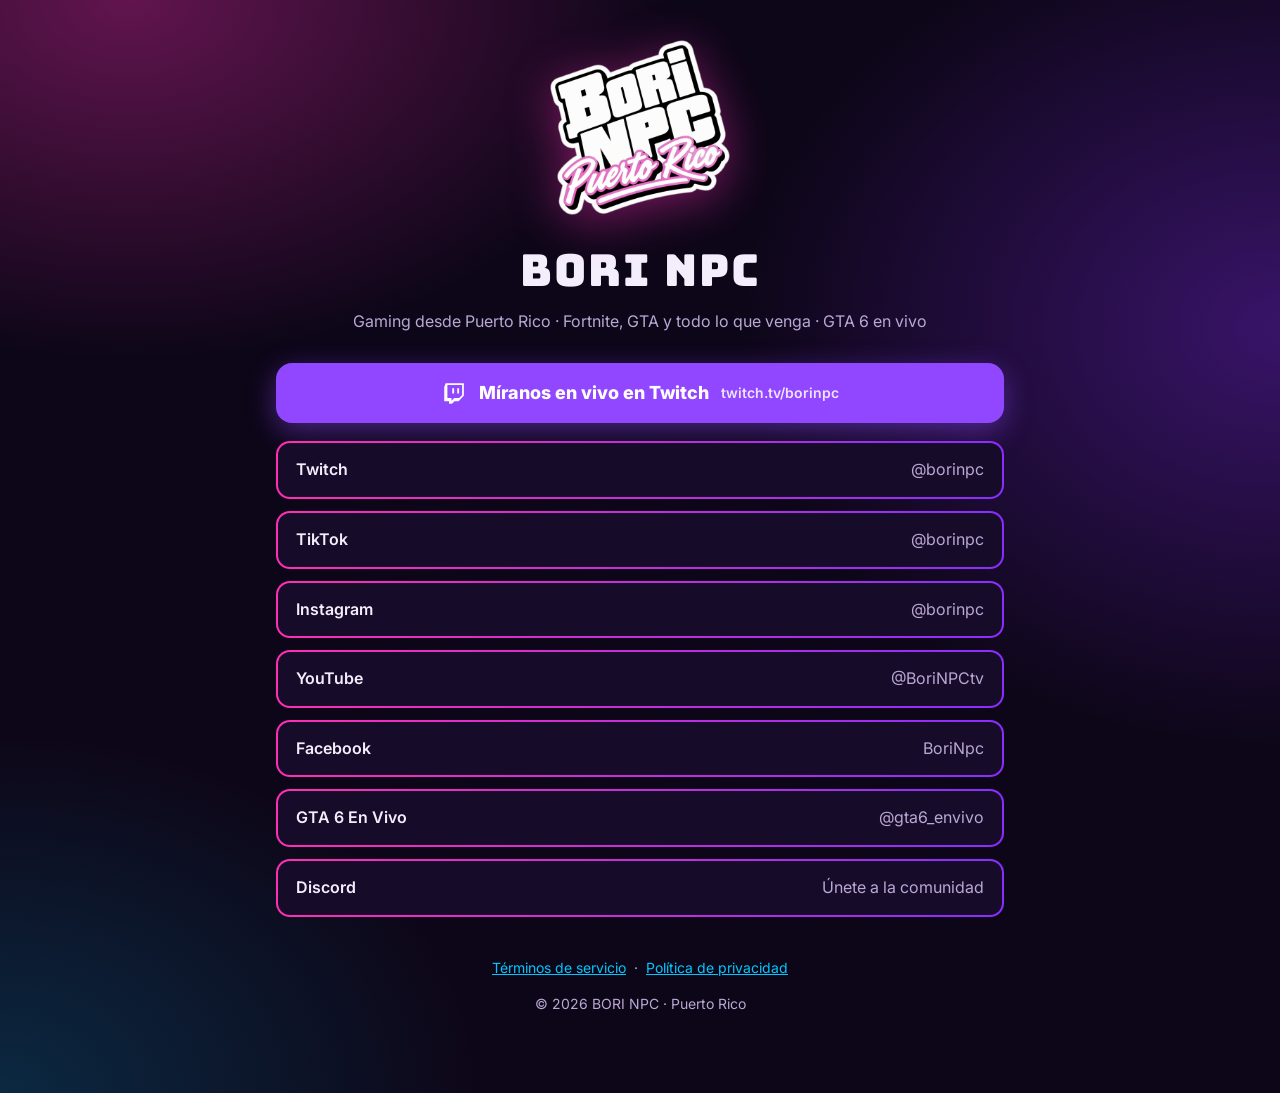
<file: index.html>
<!doctype html>
<html lang="es">
<head>
<meta charset="utf-8">
<meta name="viewport" content="width=device-width,initial-scale=1">
<title>BORI NPC</title>
<meta name="description" content="BORI NPC — gaming desde Puerto Rico: Fortnite, GTA y más. Clips, directos y noticias de GTA 6.">
<link rel="icon" href="logo.png">
<link rel="preconnect" href="https://fonts.googleapis.com">
<link href="https://fonts.googleapis.com/css2?family=Bungee&family=Inter:wght@400;600;800&display=swap" rel="stylesheet">
<link rel="stylesheet" href="estilo.css">
</head>
<body>
<div class="envoltura">
  <header>
    <img src="logo.png" alt="Logo BORI NPC Puerto Rico">
    <h1>BORI NPC</h1>
    <p class="lema">Gaming desde Puerto Rico · Fortnite, GTA y todo lo que venga · GTA 6 en vivo</p>
  </header>
  <a class="twitch-cta" href="https://www.twitch.tv/borinpc">
    <svg viewBox="0 0 24 24" aria-hidden="true"><path fill="currentColor" d="M4.3 3 3 6.4v13.1h4.5V22h2.6l2.5-2.5h3.6l4.9-4.9V3H4.3Zm15.2 10.8-2.8 2.8h-4.5l-2.5 2.5v-2.5H5.9V4.7h13.6v9.1ZM16.7 7.5v4.9H15V7.5h1.7Zm-4.6 0v4.9h-1.7V7.5h1.7Z"/></svg>
    <span class="t">Míranos en vivo en Twitch</span><span class="h">twitch.tv/borinpc</span>
  </a>
  <nav class="redes">
    <a href="https://www.twitch.tv/borinpc">Twitch <span>@borinpc</span></a>
    <a href="https://www.tiktok.com/@borinpc">TikTok <span>@borinpc</span></a>
    <a href="https://www.instagram.com/borinpc/">Instagram <span>@borinpc</span></a>
    <a href="https://www.youtube.com/@BoriNPCtv">YouTube <span>@BoriNPCtv</span></a>
    <a href="https://www.facebook.com/profile.php?id=61595860453037">Facebook <span>BoriNpc</span></a>
    <a href="https://www.instagram.com/gta6_envivo/">GTA 6 En Vivo <span>@gta6_envivo</span></a>
    <a href="https://discord.gg/JPfJE8FxJ">Discord <span>Únete a la comunidad</span></a>
  </nav>
  <footer>
    <a href="terminos.html">Términos de servicio</a>·<a href="privacidad.html">Política de privacidad</a>
    <p>© 2026 BORI NPC · Puerto Rico</p>
  </footer>
</div>
</body>
</html>
</file>
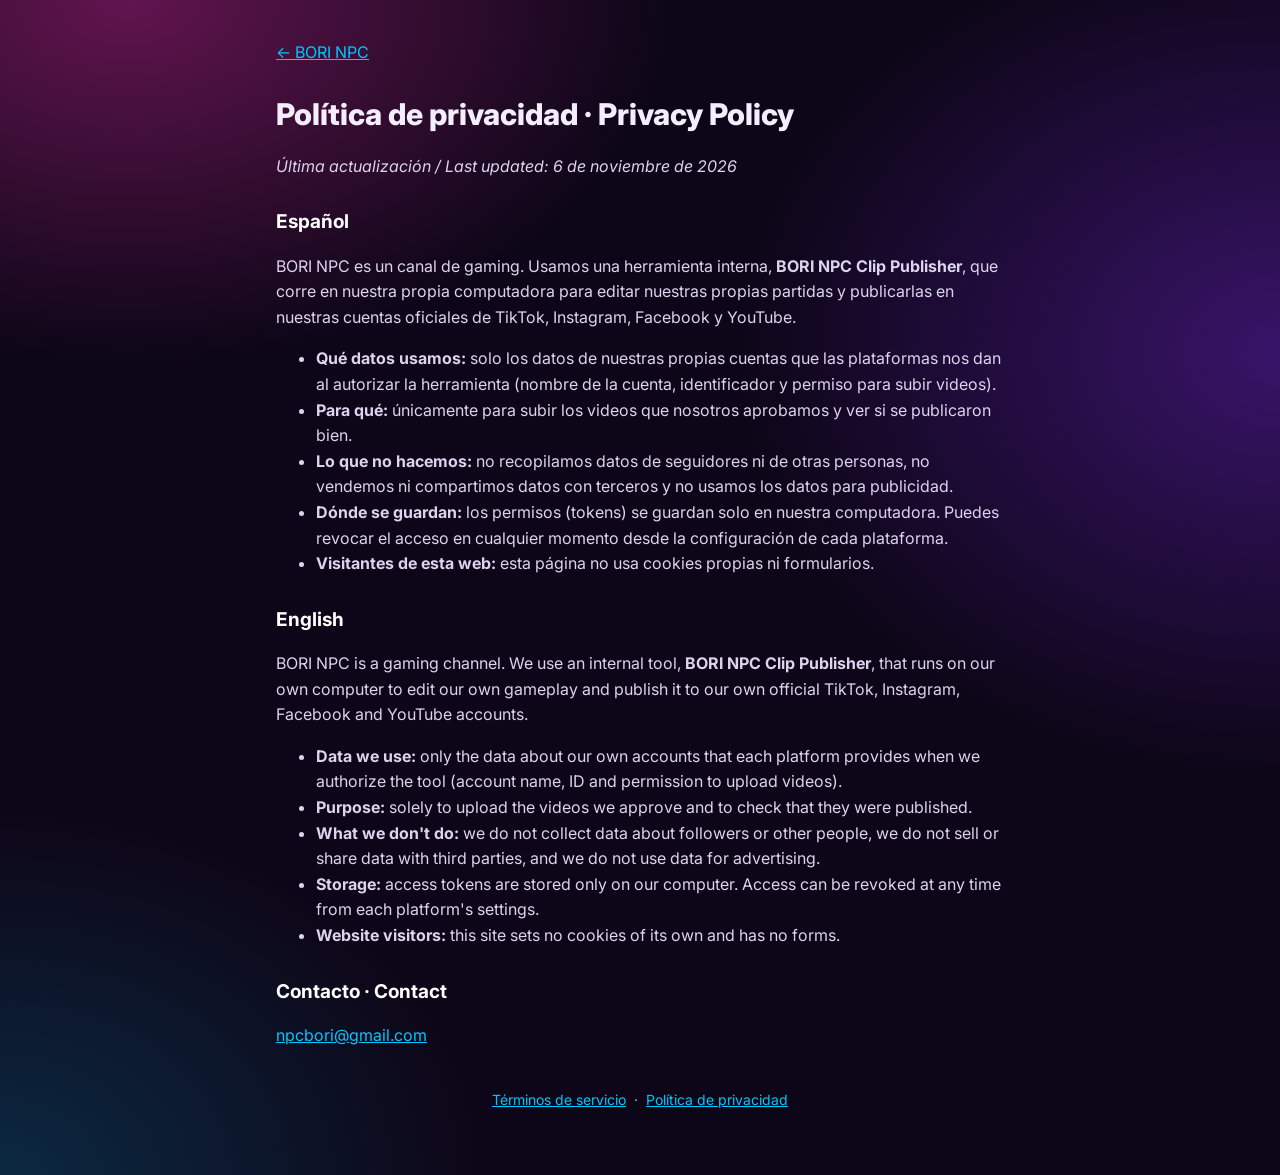
<file: privacidad.html>
<!doctype html>
<html lang="es">
<head>
<meta charset="utf-8">
<meta name="viewport" content="width=device-width,initial-scale=1">
<title>Privacidad BORI NPC</title>
<link rel="icon" href="logo.png">
<link href="https://fonts.googleapis.com/css2?family=Inter:wght@400;600;800&display=swap" rel="stylesheet">
<link rel="stylesheet" href="estilo.css">
</head>
<body>
<div class="envoltura">
<main class="legal">
<a class="volver" href="index.html">← BORI NPC</a>
<h1>Política de privacidad · Privacy Policy</h1>
<p><em>Última actualización / Last updated: 6 de noviembre de 2026</em></p>

<h2>Español</h2>
<p>BORI NPC es un canal de gaming. Usamos una herramienta interna, <strong>BORI NPC Clip Publisher</strong>, que corre en nuestra propia computadora para editar nuestras propias partidas y publicarlas en nuestras cuentas oficiales de TikTok, Instagram, Facebook y YouTube.</p>
<ul>
  <li><strong>Qué datos usamos:</strong> solo los datos de nuestras propias cuentas que las plataformas nos dan al autorizar la herramienta (nombre de la cuenta, identificador y permiso para subir videos).</li>
  <li><strong>Para qué:</strong> únicamente para subir los videos que nosotros aprobamos y ver si se publicaron bien.</li>
  <li><strong>Lo que no hacemos:</strong> no recopilamos datos de seguidores ni de otras personas, no vendemos ni compartimos datos con terceros y no usamos los datos para publicidad.</li>
  <li><strong>Dónde se guardan:</strong> los permisos (tokens) se guardan solo en nuestra computadora. Puedes revocar el acceso en cualquier momento desde la configuración de cada plataforma.</li>
  <li><strong>Visitantes de esta web:</strong> esta página no usa cookies propias ni formularios.</li>
</ul>

<h2>English</h2>
<p>BORI NPC is a gaming channel. We use an internal tool, <strong>BORI NPC Clip Publisher</strong>, that runs on our own computer to edit our own gameplay and publish it to our own official TikTok, Instagram, Facebook and YouTube accounts.</p>
<ul>
  <li><strong>Data we use:</strong> only the data about our own accounts that each platform provides when we authorize the tool (account name, ID and permission to upload videos).</li>
  <li><strong>Purpose:</strong> solely to upload the videos we approve and to check that they were published.</li>
  <li><strong>What we don't do:</strong> we do not collect data about followers or other people, we do not sell or share data with third parties, and we do not use data for advertising.</li>
  <li><strong>Storage:</strong> access tokens are stored only on our computer. Access can be revoked at any time from each platform's settings.</li>
  <li><strong>Website visitors:</strong> this site sets no cookies of its own and has no forms.</li>
</ul>

<h2>Contacto · Contact</h2>
<p><a href="mailto:npcbori@gmail.com">npcbori@gmail.com</a></p>
</main>
<footer><a href="terminos.html">Términos de servicio</a>·<a href="privacidad.html">Política de privacidad</a></footer>
</div>
</body>
</html>
</file>
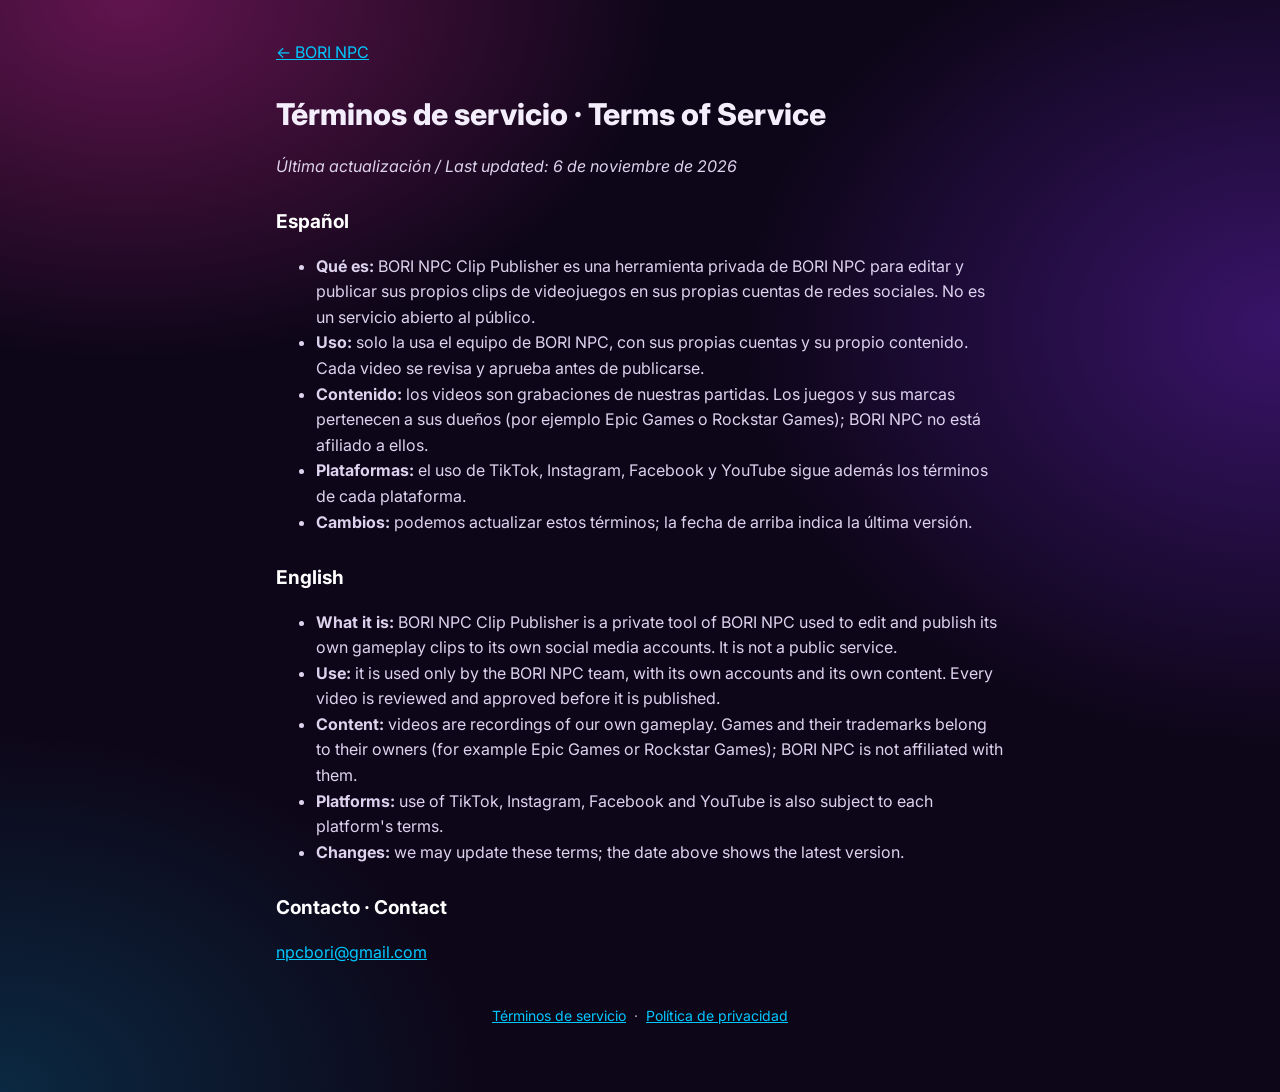
<file: terminos.html>
<!doctype html>
<html lang="es">
<head>
<meta charset="utf-8">
<meta name="viewport" content="width=device-width,initial-scale=1">
<title>Términos BORI NPC</title>
<link rel="icon" href="logo.png">
<link href="https://fonts.googleapis.com/css2?family=Inter:wght@400;600;800&display=swap" rel="stylesheet">
<link rel="stylesheet" href="estilo.css">
</head>
<body>
<div class="envoltura">
<main class="legal">
<a class="volver" href="index.html">← BORI NPC</a>
<h1>Términos de servicio · Terms of Service</h1>
<p><em>Última actualización / Last updated: 6 de noviembre de 2026</em></p>

<h2>Español</h2>
<ul>
  <li><strong>Qué es:</strong> BORI NPC Clip Publisher es una herramienta privada de BORI NPC para editar y publicar sus propios clips de videojuegos en sus propias cuentas de redes sociales. No es un servicio abierto al público.</li>
  <li><strong>Uso:</strong> solo la usa el equipo de BORI NPC, con sus propias cuentas y su propio contenido. Cada video se revisa y aprueba antes de publicarse.</li>
  <li><strong>Contenido:</strong> los videos son grabaciones de nuestras partidas. Los juegos y sus marcas pertenecen a sus dueños (por ejemplo Epic Games o Rockstar Games); BORI NPC no está afiliado a ellos.</li>
  <li><strong>Plataformas:</strong> el uso de TikTok, Instagram, Facebook y YouTube sigue además los términos de cada plataforma.</li>
  <li><strong>Cambios:</strong> podemos actualizar estos términos; la fecha de arriba indica la última versión.</li>
</ul>

<h2>English</h2>
<ul>
  <li><strong>What it is:</strong> BORI NPC Clip Publisher is a private tool of BORI NPC used to edit and publish its own gameplay clips to its own social media accounts. It is not a public service.</li>
  <li><strong>Use:</strong> it is used only by the BORI NPC team, with its own accounts and its own content. Every video is reviewed and approved before it is published.</li>
  <li><strong>Content:</strong> videos are recordings of our own gameplay. Games and their trademarks belong to their owners (for example Epic Games or Rockstar Games); BORI NPC is not affiliated with them.</li>
  <li><strong>Platforms:</strong> use of TikTok, Instagram, Facebook and YouTube is also subject to each platform's terms.</li>
  <li><strong>Changes:</strong> we may update these terms; the date above shows the latest version.</li>
</ul>

<h2>Contacto · Contact</h2>
<p><a href="mailto:npcbori@gmail.com">npcbori@gmail.com</a></p>
</main>
<footer><a href="terminos.html">Términos de servicio</a>·<a href="privacidad.html">Política de privacidad</a></footer>
</div>
</body>
</html>
</file>
<file: estilo.css>
:root{--rosa:#ff2fb3;--violeta:#8a2dff;--cian:#00c8ff;--fondo:#0d0618;--texto:#f4eefc;--suave:#b9a8d4}
*{box-sizing:border-box}
html{color-scheme:dark}
body{margin:0;min-height:100vh;font-family:"Inter",system-ui,-apple-system,Segoe UI,Roboto,sans-serif;color:var(--texto);
  background:
   radial-gradient(900px 600px at 10% 0%,rgba(255,47,179,.35),transparent 60%),
   radial-gradient(900px 700px at 100% 30%,rgba(138,45,255,.35),transparent 60%),
   radial-gradient(800px 600px at 0% 100%,rgba(0,200,255,.18),transparent 60%),
   var(--fondo);line-height:1.6}
a{color:var(--cian)}
.envoltura{max-width:760px;margin:0 auto;padding:40px 16px 64px}
header{text-align:center}
header img{width:180px;height:auto;filter:drop-shadow(0 8px 24px rgba(255,47,179,.45))}
h1{font-family:"Bungee",Impact,sans-serif;font-weight:400;letter-spacing:2px;font-size:clamp(28px,6vw,44px);margin:12px 0 4px}
.lema{color:var(--suave);margin:0 0 28px}
.redes{display:grid;gap:12px}
.redes a{display:flex;justify-content:space-between;align-items:center;padding:14px 18px;border-radius:14px;text-decoration:none;
  color:var(--texto);background:rgba(255,255,255,.06);border:2px solid transparent;
  background-image:linear-gradient(#170b2a,#170b2a),linear-gradient(90deg,var(--rosa),var(--violeta));
  background-origin:border-box;background-clip:padding-box,border-box;font-weight:600}
.redes a span{color:var(--suave);font-weight:400}
.redes a:hover{transform:translateY(-1px)}
main.legal h1{font-family:"Inter",sans-serif;font-weight:800;letter-spacing:0;font-size:30px}
main.legal h2{font-size:19px;margin-top:28px;color:#fff}
main.legal p,main.legal li{color:#ddd3ee}
.volver{display:inline-block;margin-bottom:12px}
footer{margin-top:40px;text-align:center;color:var(--suave);font-size:14px}
footer a{margin:0 8px}
.twitch-cta{display:flex;align-items:center;gap:12px;flex-wrap:wrap;justify-content:center;margin:0 0 18px;padding:16px 20px;border-radius:16px;
  background:#9146ff;color:#fff;text-decoration:none;font-weight:800;font-size:18px;box-shadow:0 8px 28px rgba(145,70,255,.45);transition:transform .15s,box-shadow .15s}
.twitch-cta svg{width:26px;height:26px;flex:none}
.twitch-cta .h{font-weight:600;font-size:14px;opacity:.85}
.twitch-cta:hover{transform:translateY(-2px);box-shadow:0 12px 34px rgba(145,70,255,.6)}
</file>
